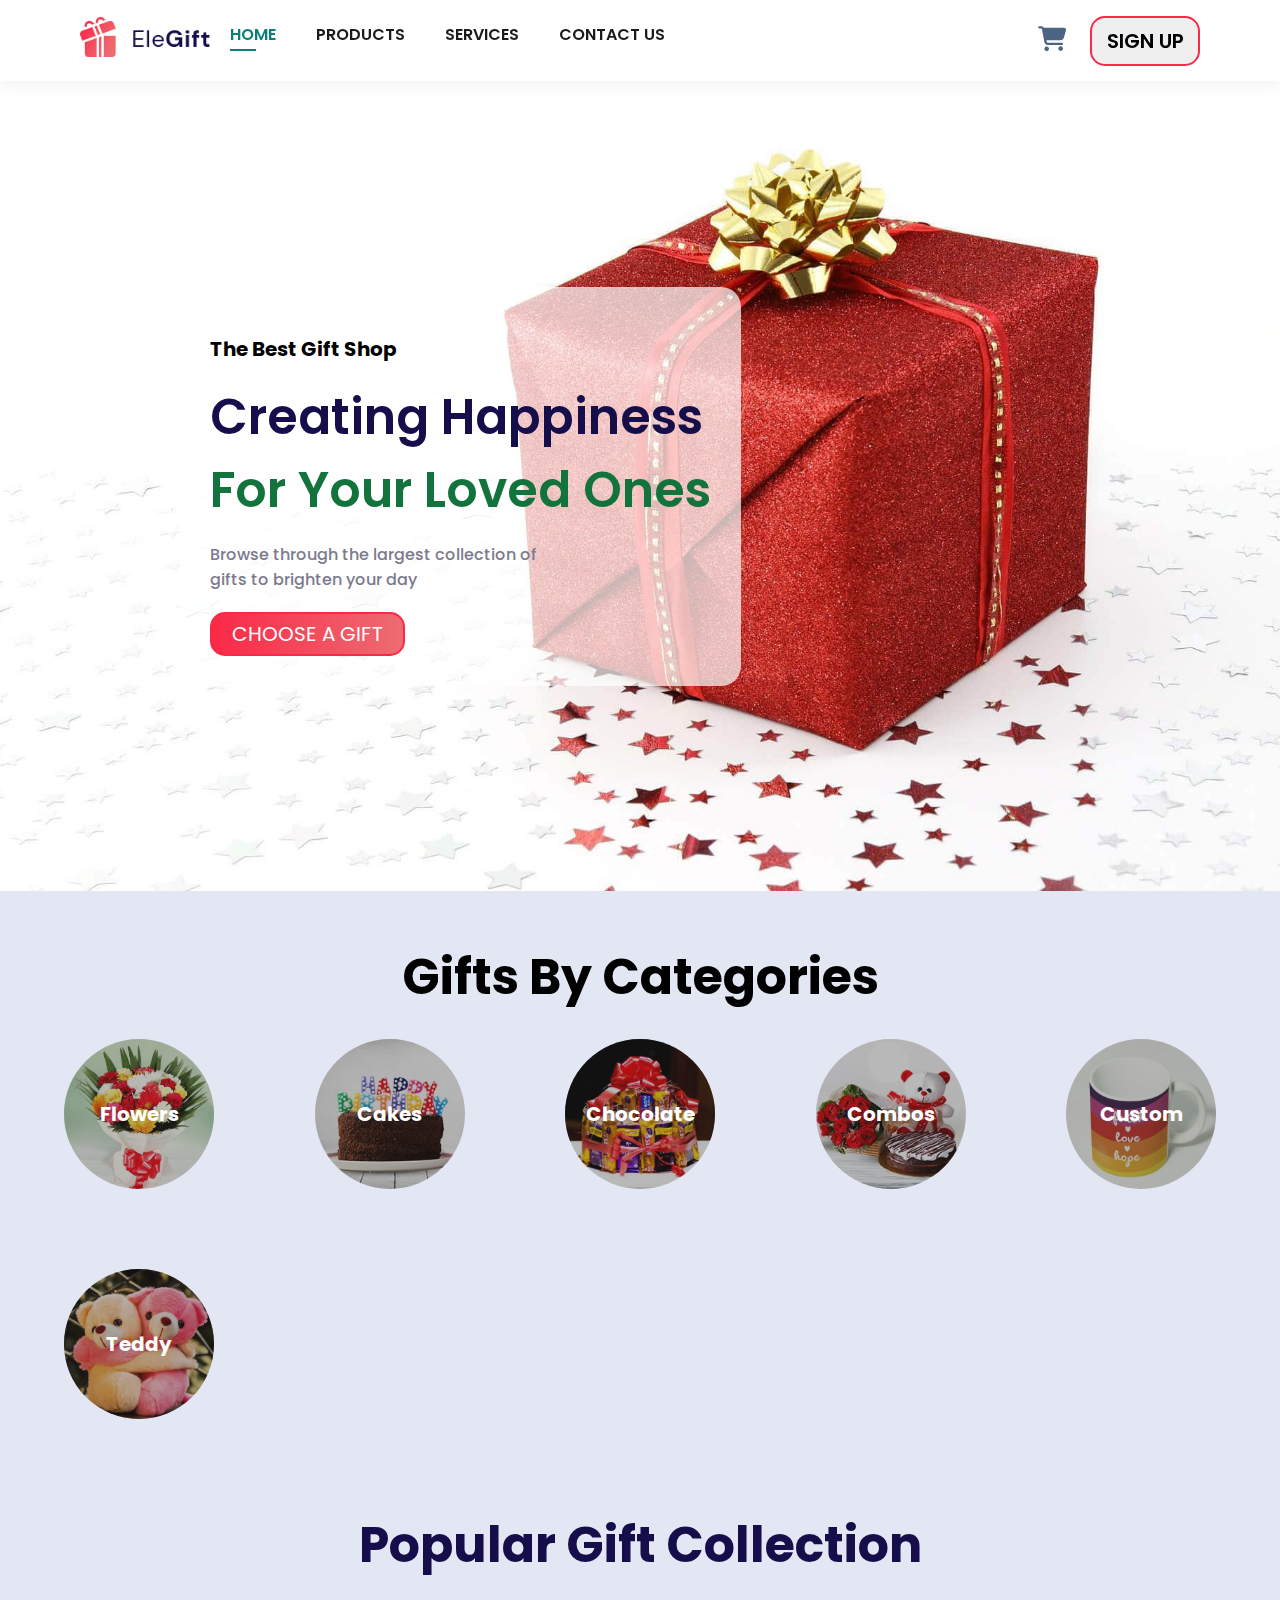
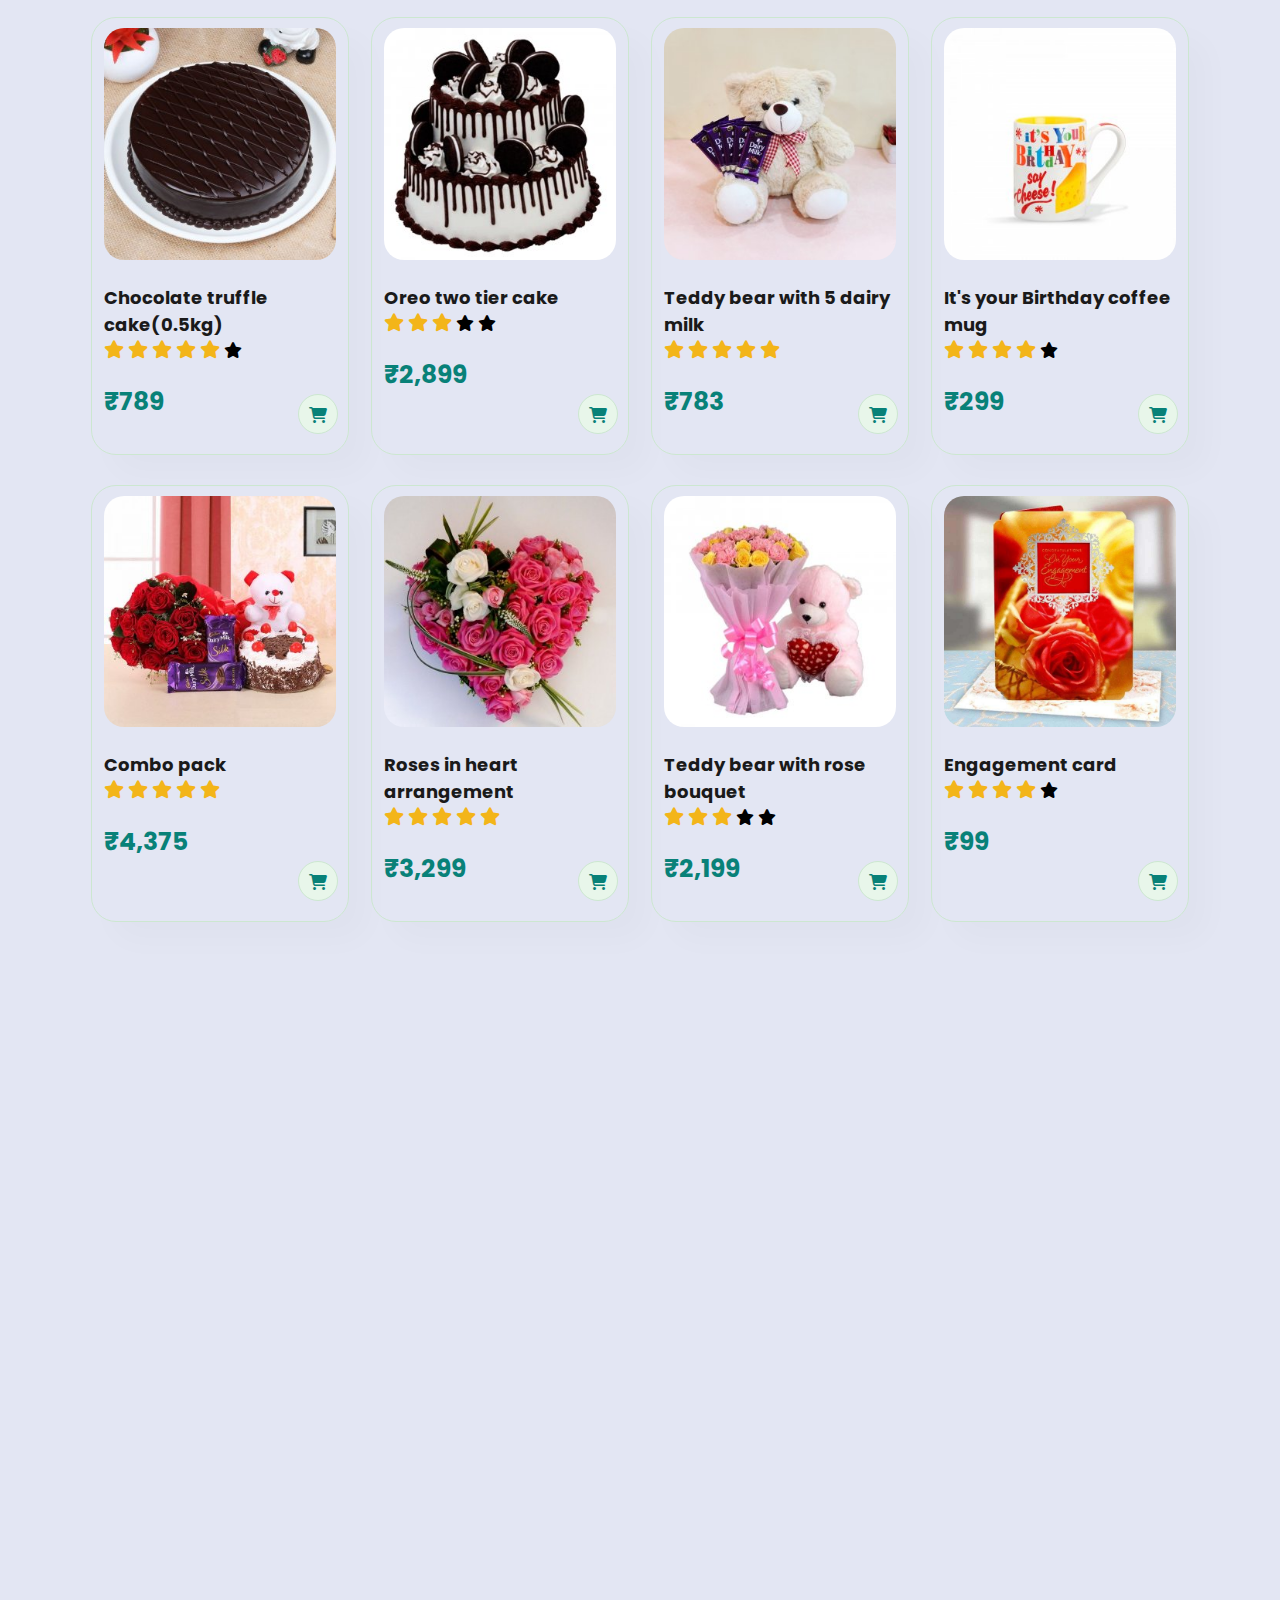
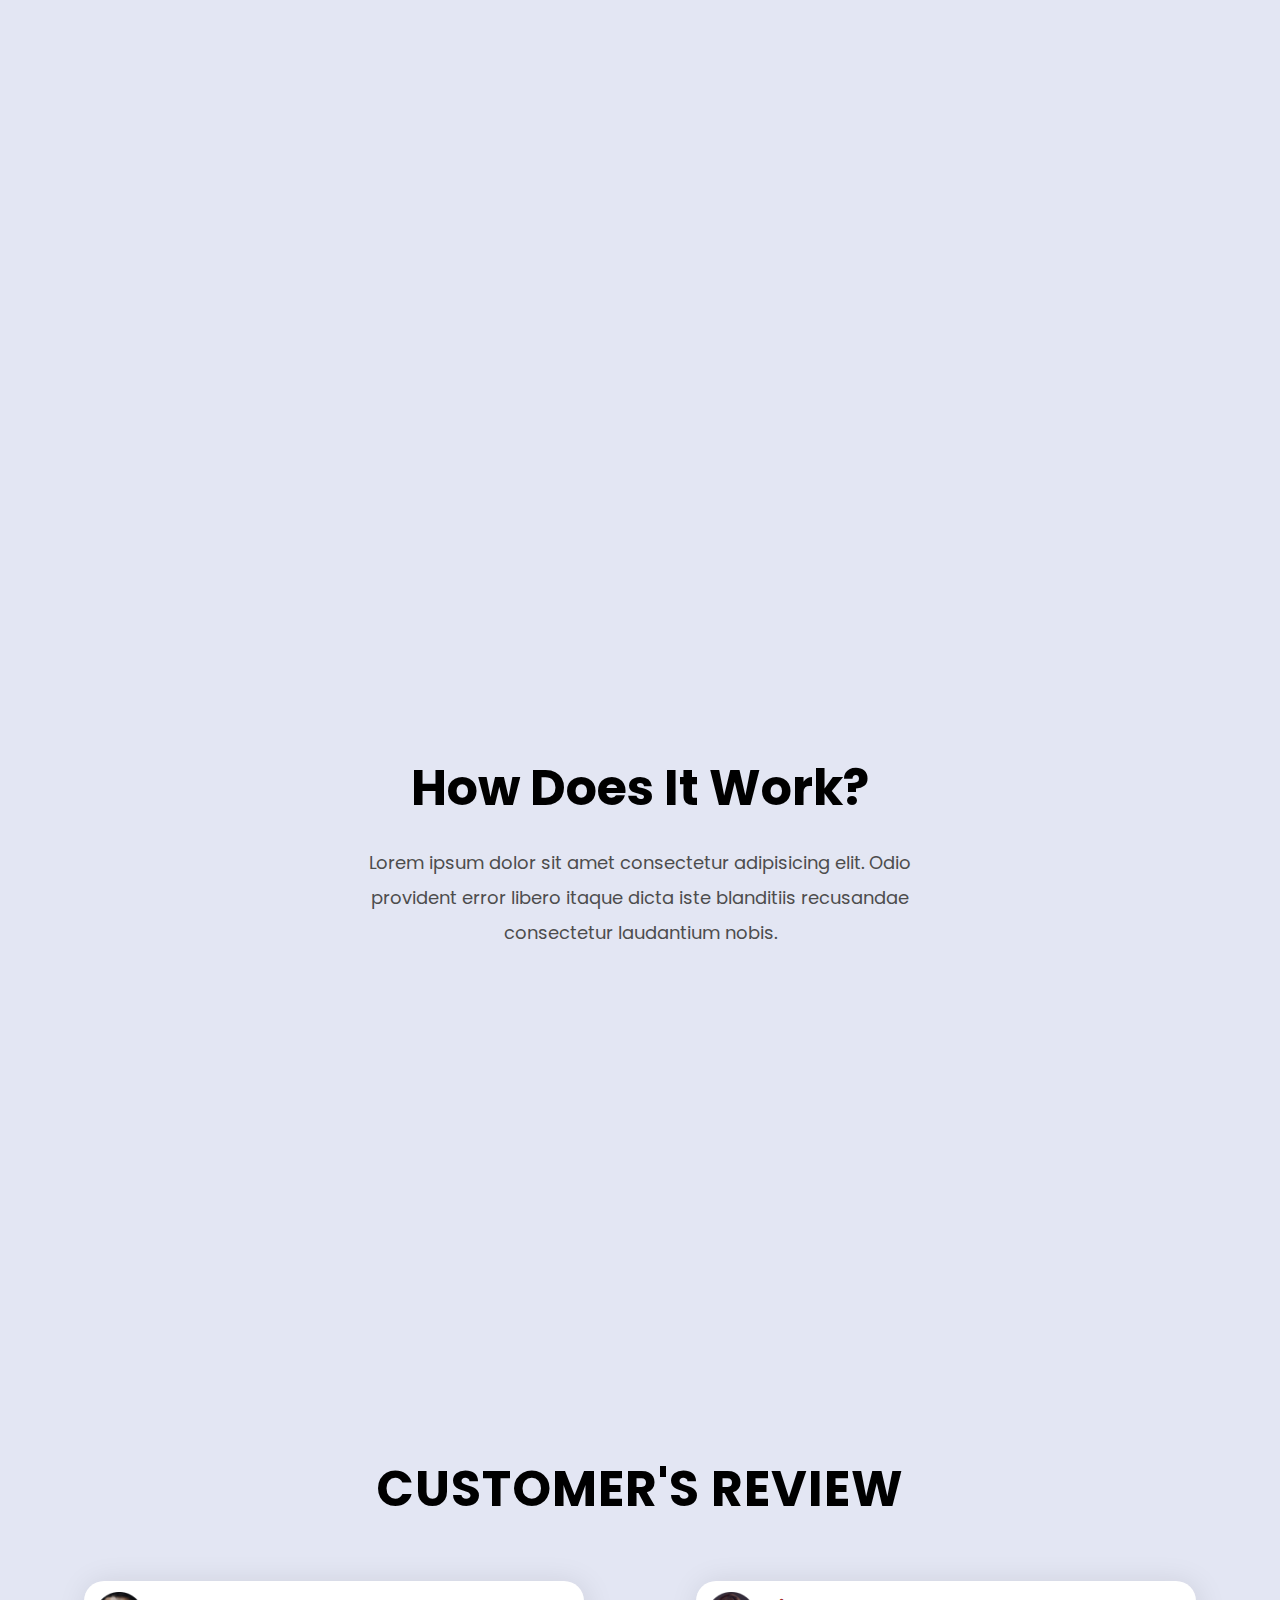
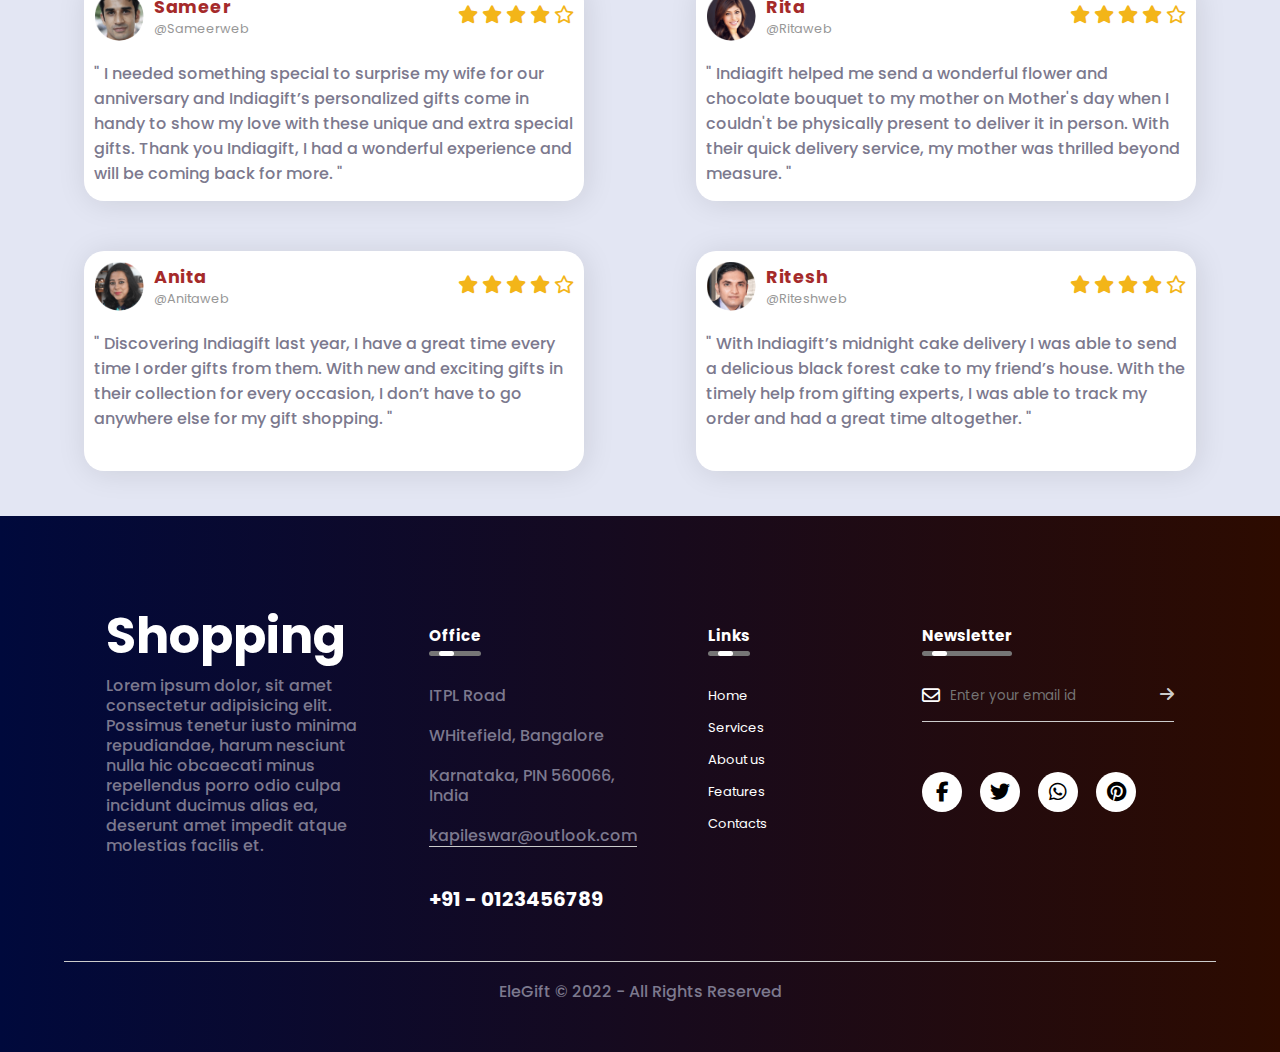
<file: index.html>
<!DOCTYPE html>
<html lang="en">

<head>
    <meta charset="UTF-8">
    <meta http-equiv="X-UA-Compatible" content="IE=edge">
    <meta name="viewport" content="width=device-width, initial-scale=1.0">
    <title>Gift Shop</title>
    <link rel="stylesheet" href="./css/styles.css">
    <link rel="stylesheet" href="https://cdnjs.cloudflare.com/ajax/libs/font-awesome/6.2.0/css/all.min.css"/>
    <link rel="stylesheet" href="https://unpkg.com/aos@next/dist/aos.css" />
    
</head>

<body>
    <section id="header">
        <a href="#"><img src="./images/logo.png" class="logo" alt=""></a>

        <div id="navbar">
            <ul id="nav-left">
                <li><a class="active" href="index.html">HOME</a></li>
                <li><a href="shop.html" target="_blank">PRODUCTS</a></li>
                <li><a href="service.html">SERVICES</a></li>
                <li><a href="contact.html">CONTACT US</a></li>
                <a href="#" id="close"><i class="fa-solid fa-xmark"></i></a>
            </ul>
            <div id="nav-right">
                <a href="cart.html"><i class="fa-solid fa-cart-shopping cart"></i></a>
                <button class="btn">SIGN UP</button>
            </div>
        </div>

        <div id="mobile">
            <i id="bar" class="fas fa-outdent"></i>
            <a href="cart.html"><i class="fa-solid fa-cart-shopping cart"></i></a>
        </div>

    </section>

    <section id="hero">
        <div class="content fadeInLeft">
            <div class="wrap ">
                <h4>The Best Gift Shop</h4>
                <h2>Creating Happiness</h2>
                <h2 style="color:#13733c ;">For Your Loved Ones</h2>
                <p>Browse through the largest collection of <br> gifts to brighten your day</p>
                <button><span> CHOOSE A GIFT</span></button>
            </div>
        </div>
    </section>

    <section id="categories"   >
        <div class="wrapper">
            <h2>Gifts By Categories</h2>

            <div class="categories-container">
                <div class="category">
                    <img src="./images/Categories/Flowers.png" alt="">
                    <div class="category-body">
                        <h4>Flowers</h4>
                    </div>
                </div>

                <div class="category">
                    <img src="./images/Categories/cakes.png" alt="">
                    <div class="category-body">
                        <h4>Cakes</h4>
                    </div>
                </div>


                <div class="category">
                    <img src="./images/Categories/chocolate.jpg" alt="">
                    <div class="category-body">
                        <h4>Chocolate</h4>
                    </div>
                </div>


                <div class="category">
                    <img src="./images/Categories/Combos.png" alt="">
                    <div class="category-body">
                        <h4>Combos</h4>
                    </div>
                </div>

                <div class="category">
                    <img src="./images/Categories/custom.jpg" alt="">
                    <div class="category-body">
                        <h4>Custom</h4>
                    </div>
                </div>

                <div class="category">
                    <img src="./images/Categories/teddy.jpg" alt="">
                    <div class="category-body">
                        <h4>Teddy</h4>
                    </div>
                </div>
            </div>

        </div>
    </section>

    <section id="product1" class="section-p1">
        <h2>Popular Gift Collection</h2>
        <div class="pro-container">
            <div class="pro">
                <img src="./images/product/Chocolate truffle cake(0.5kg 785).jpg" alt="">
                <div class="des">
                    <h5>Chocolate truffle cake(0.5kg)</h5>
                    <div class="star">
                        <i class="fas fa-star stars"></i>
                        <i class="fas fa-star stars"></i>
                        <i class="fas fa-star stars"></i>
                        <i class="fas fa-star stars"></i>
                        <i class="fas fa-star stars"></i>
                        <i class="fas fa-star"></i>
                    </div>
                    <h4>₹789</h4>
                </div>
                <a href="#"><i class="fa-sharp fa-solid fa-cart-shopping cart"></i></a>
            </div>
            <div class="pro">
                <img src="./images/product/Oreo two tier cake(2,899).jpg" alt="">
                <div class="des">
                    <h5>Oreo two tier cake</h5>
                    <div class="star">
                        <i class="fas fa-star stars"></i>
                        <i class="fas fa-star stars"></i>
                        <i class="fas fa-star stars"></i>
                        <i class="fas fa-star"></i>
                        <i class="fas fa-star"></i>
                    </div>
                    <h4>₹2,899</h4>
                </div>
                <a href="#"><i class="fa-sharp fa-solid fa-cart-shopping cart"></i></a>
            </div>
            <div class="pro">
                <img src="./images/product/teddy bear with 5 dairy milk(783).jpg" alt="">
                <div class="des">
                    <h5>Teddy bear with 5 dairy milk</h5>
                    <div class="star">
                        <i class="fas fa-star stars"></i>
                        <i class="fas fa-star stars"></i>
                        <i class="fas fa-star stars"></i>
                        <i class="fas fa-star stars"></i>
                        <i class="fas fa-star stars"></i>
                    </div>
                    <h4>₹783</h4>
                </div>
                <a href="#"><i class="fa-sharp fa-solid fa-cart-shopping cart"></i></a>
            </div>
            <div class="pro">
                <img src="./images/product/It's your Birthday coffee mug(299).jpg" alt="">
                <div class="des">
                    <h5>It's your Birthday coffee mug</h5>
                    <div class="star">
                        <i class="fas fa-star stars"></i>
                        <i class="fas fa-star stars"></i>
                        <i class="fas fa-star stars"></i>
                        <i class="fas fa-star stars"></i>
                        <i class="fas fa-star"></i>
                    </div>
                    <h4>₹299</h4>
                </div>
                <a href="#"><i class="fa-sharp fa-solid fa-cart-shopping cart"></i></a>
            </div>
            <div class="pro">
                <img src="./images/product/combo of teddy bouqute chocolate.jpg" alt="">
                <div class="des">
                    <h5>Combo pack</h5>
                    <div class="star">
                        <i class="fas fa-star stars"></i>
                        <i class="fas fa-star stars"></i>
                        <i class="fas fa-star stars"></i>
                        <i class="fas fa-star stars"></i>
                        <i class="fas fa-star stars"></i>
                    </div>
                    <h4>₹4,375</h4>
                </div>
                <!-- <a href="#"><i class="fal fa-shopping-cart cart"></i></a> -->
                <a href="#"><i class="fa-sharp fa-solid fa-cart-shopping cart"></i></a>
            </div>
            <div class="pro">
                <img src="./images/product/Rose in heart arrangement(3,299).jpg" alt="">
                <div class="des">
                    <h5>Roses in heart arrangement</h5>
                    <div class="star">
                        <i class="fas fa-star stars"></i>
                        <i class="fas fa-star stars"></i>
                        <i class="fas fa-star stars"></i>
                        <i class="fas fa-star stars"></i>
                        <i class="fas fa-star stars"></i>
                    </div>
                    <h4>₹3,299</h4>
                </div>
                <!-- <a href="#"><i class="fal fa-shopping-cart cart"></i></a> -->
                <a href="#"><i class="fa-sharp fa-solid fa-cart-shopping cart"></i></a>
            </div>
            <div class="pro">
                <img src="./images/product/teddy bear with rose bouquet(2199).jpg" alt="">
                <div class="des">
                    <h5>Teddy bear with rose bouquet</h5>
                    <div class="star">
                        <i class="fas fa-star stars"></i>
                        <i class="fas fa-star stars"></i>
                        <i class="fas fa-star stars"></i>
                        <i class="fas fa-star"></i>
                        <i class="fas fa-star"></i>
                    </div>
                    <h4>₹2,199</h4>
                </div>
                <!-- <a href="#"><i class="fal fa-shopping-cart cart"></i></a> -->
                <a href="#"><i class="fa-sharp fa-solid fa-cart-shopping cart"></i></a>
            </div>
            <div class="pro">
                <img src="./images/product/Engagement card (99).jpg" alt="">
                <div class="des">
                    <h5>Engagement card</h5>
                    <div class="star">
                        <i class="fas fa-star stars"></i>
                        <i class="fas fa-star stars"></i>
                        <i class="fas fa-star stars"></i>
                        <i class="fas fa-star stars"></i>
                        <i class="fas fa-star "></i>
                    </div>
                    <h4>₹99</h4>
                </div>
                <a href="#"><i class="fa-sharp fa-solid fa-cart-shopping cart"></i></a>
            </div>
        </div>
    </section>

    <section id="sm-banner" class="section-p1">
        <div class="banner-box" data-aos="fade-right" data-aos-duration="1000" data-aos-offset="200">
            <h4>crazy deals</h4>
            <h2>buy 1 gift 1 free</h2>
            <span> The best gifts on sale</span>
            <button class="white">Learn More</button>
        </div>

        <div class="banner-box banner-box2" data-aos="fade-left" data-aos-duration="1000" data-aos-offset="200">
            <h4>autumn/winter</h4>
            <h2>upcomming season</h2>
            <span> The best gifts on sale</span>
            <button class="white">Collection</button>
        </div>
    </section>

    <section id="banner3" class="section-p1">
        <div class="banner-box" data-aos="fade-right">
            <h2>CELEBRATION CAKES</h2>
            <h3>30% OFF</h3>
        </div>
        <div class="banner-box banner-box2" data-aos="fade-up" >
            <h2>BEAUTIFUL BOUQUETS</h2>
            <h3>20% OFF</h3>
        </div>
        <div class="banner-box banner-box3" data-aos="fade-left">
            <h2>TOP-MOST TOYS</h2>
            <h3>25% OFF</h3>
        </div>
    </section>

    <section class="sec">
        <div class="main">
            <section class="secA">
                <div class="header">
                    <div class="heading">
                        <div class="H"><h2>How Does It Work?</h2></div>
                    </div>
                    <div class="work">
                        <div class="text">Lorem ipsum dolor sit amet consectetur adipisicing elit. Odio provident error libero itaque dicta iste blanditiis recusandae consectetur laudantium nobis.</div>
                    </div>
                </div>
            </section>
            <section class="secB">
                <div class="container">
                    <div class="block" data-aos="fade-right">
                        <div class="blk">
                        <div class="block1">
                            <h4>Choose From Our Collection Of Popular Gifts For Every Occasion.</h4>
                            <p>Lorem ipsum dolor sit amet consectetur adipisicing elit. Minima, tempora?</p>
                            <div class="button"><a href="#">READ MORE</a></div>
                            </div>
                    </div>
                    </div>
                    <div class="block" data-aos="fade-up">
                        <div class="blk">
                        <div class="block1">
                            <h4>Enter Delivery Address, Date, and Time. Add A Personalized Note.</h4>
                            <p>Lorem ipsum dolor sit amet consectetur adipisicing elit. Minima, tempora?</p>
                            <div class="button"><a href="#">READ MORE</a></div>
                            </div>
                    </div>
                    </div>
                    <div class="block" data-aos="fade-left">
                        <div class="blk">
                        <div class="block1">
                            <h4>Have Your Gifts Delivered To The Doorstep Of Your Loved Ones.</h4>
                            <p>Lorem ipsum dolor sit amet consectetur adipisicing elit. Minima, tempora?</p>
                            <div class="button"><a href="#">READ MORE</a></div>
                            </div>
                    </div>
                    </div>
                </div>
            </section>
        </div>
    </section>

    <section id="testimonials">
        <div class="testimonial-heading">
           <h2>CUSTOMER'S REVIEW</h2>
        </div>
        <div class="testimonial-box-container">
  
             <div class="testimonial-box">
                 <div class="box-top">
                     <div class="profile">
                        <div class="profile-img">
                          <img src="./images/Review/r1.png"/>
                        </div>
                        <div class="name-user">
                           <strong>Sameer</strong>
                           <span>@Sameerweb</span>
                        </div>
                     </div>
                     <div class="review">
                      <i class="fas fa-star stars"></i>
                      <i class="fas fa-star stars"></i>
                      <i class="fas fa-star stars"></i>
                      <i class="fas fa-star stars"></i>
                      <i class="far fa-star stars"></i>
                     </div>
                 </div>
                 <div class="client-comments">
                   <p>" I needed something special to surprise my wife for our anniversary and Indiagift’s personalized gifts come in handy to show my love with these unique and extra special gifts. Thank you Indiagift, I had a wonderful experience and will be coming back for more. "</p>
                 </div>
             </div>
             <div class="testimonial-box">
              <div class="box-top">
                  <div class="profile">
                     <div class="profile-img">
                       <img src="./images/Review/r2.png"/>
                     </div>
                     <div class="name-user">
                        <strong>Rita</strong>
                        <span>@Ritaweb</span>
                     </div>
                  </div>
                  <div class="review">
                   <i class="fas fa-star stars"></i>
                   <i class="fas fa-star stars"></i>
                   <i class="fas fa-star stars"></i>
                   <i class="fas fa-star stars"></i>
                   <i class="far fa-star stars"></i>
                  </div>
              </div>
              <div class="client-comments">
                <p>" Indiagift helped me send a wonderful flower and chocolate bouquet to my mother on Mother's day when I couldn't be physically present to deliver it in person. With their quick delivery service, my mother was thrilled beyond measure. "</p>
              </div>
          </div>
          <div class="testimonial-box">
            <div class="box-top">
                <div class="profile">
                   <div class="profile-img">
                     <img src="./images/Review/r3.png"/>
                   </div>
                   <div class="name-user">
                      <strong>Anita</strong>
                      <span>@Anitaweb</span>
                   </div>
                </div>
                <div class="review">
                 <i class="fas fa-star stars"></i>
                 <i class="fas fa-star stars"></i>
                 <i class="fas fa-star stars"></i>
                 <i class="fas fa-star stars"></i>
                 <i class="far fa-star stars"></i>
                </div>
            </div>
            <div class="client-comments">
              <p>" Discovering Indiagift last year, I have a great time every time I order gifts from them. With new and exciting gifts in their collection for every occasion, I don’t have to go anywhere else for my gift shopping. "</p>
            </div>
        </div>
        <div class="testimonial-box">
          <div class="box-top">
              <div class="profile">
                 <div class="profile-img">
                   <img src="./images/Review/r4.png"/>
                 </div>
                 <div class="name-user">
                    <strong>Ritesh</strong>
                    <span>@Riteshweb</span>
                 </div>
              </div>
              <div class="review">
               <i class="fas fa-star stars"></i>
               <i class="fas fa-star stars"></i>
               <i class="fas fa-star stars"></i>
               <i class="fas fa-star stars"></i>
               <i class="far fa-star stars"></i>
              </div>
          </div>
          <div class="client-comments">
            <p>" With Indiagift’s midnight cake delivery I was able to send a delicious black forest cake to my friend’s house. With the timely help from gifting experts, I was able to track my order and had a great time altogether. "</p>
          </div>
      </div>
  
    </div>
        </div>
  
    </section>

    <footer>
        <div class="row">
            <div class="col">
                <h2 class="logo">Shopping</h2>
                <p>
                    Lorem ipsum dolor, sit amet consectetur adipisicing elit. Possimus tenetur iusto minima repudiandae,
                    harum nesciunt nulla hic obcaecati minus repellendus porro odio culpa incidunt ducimus alias ea,
                    deserunt amet impedit atque molestias facilis et.
                </p>
            </div>
            <div class="col">
                <h3>Office <div class="underline"><span></span></div>
                </h3>
                <p>ITPL Road</p>
                <p>WHitefield, Bangalore</p>
                <p>Karnataka, PIN 560066, India</p>
                <p class="email-id">kapileswar@outlook.com</p>
                <h4>+91 - 0123456789</h4>
            </div>
            <div class="col">
                <h3>Links<div class="underline"><span></span></div>
                </h3>
                <ul>
                    <li><a href="">Home</a></li>
                    <li><a href="">Services</a></li>
                    <li><a href="">About us</a></li>
                    <li><a href="">Features</a></li>
                    <li><a href="">Contacts</a></li>
                </ul>
            </div>
            <div class="col">
                <h3>Newsletter<div class="underline"><span></span></div>
                </h3>
                <form>
                    <i class="fa-regular fa-envelope"></i>
                    <input type="email" placeholder="Enter your email id" required>
                    <button type="submit"><i class="fa-solid fa-arrow-right"></i></button>
                </form>
                <div class="social-icon">
                    <i class="fa-brands fa-facebook-f"></i>
                    <i class="fa-brands fa-twitter"></i>
                    <i class="fa-brands fa-whatsapp"></i>
                    <i class="fa-brands fa-pinterest"></i>
                </div>
            </div>
        </div>
        <hr>
        <p class="copyright">EleGift © 2022 - All Rights Reserved</p>
    </footer>

    
    <script src="/js/script.js"></script>
    <script src="https://unpkg.com/aos@next/dist/aos.js"></script>
  <script>
    AOS.init({
        easing: 'ease',
        duration:"1000",
        offset:"200"
    });

  </script>
</body>

</html>
</file>
<file: css/styles.css>
@import url('https://fonts.googleapis.com/css2?family=Poppins:wght@300&display=swap');

*{
    margin: 0;
    padding: 0;
    box-sizing: border-box;
    font-family: 'Poppins', sans-serif;
    list-style: none;
    text-decoration: none;
}

h1{
    font-size: 50px;
    line-height: 64px;
}

h2{
    font-size: 49px;
    
}

h4{
    font-size: 20px;
    line-height: 64px;
}

p{
    font-size: 16px;
    font-weight: 500;
    margin: 15px 0 20px 0;
    color: #7C798E;
}

body{
    width: 100%;
}

.section-p1{
    padding: 40px 80px;
    /* background-color: #EEF1F6; */
    background-color: #E3E6F3;
}

.section-m1{
   margin: 40px 0;
}

/* header starts */

#header{
    display: flex;
    align-items: center;
    justify-content: space-between;
    padding: 20px 80px;
    background-color: #ffffff;
    box-shadow: 0 5px 15px rgba(0, 0, 0, 0.05) ;
    z-index: 999;
    position: sticky;
    top: 0;
    left: 0;
    height: 81px;
}

#header .logo{
    width: 130px;
    height: 40px;
}

#navbar{
    width:1130px;
    display: flex;
    justify-content: space-between;
    align-items: center;
}

#nav-left{
    display:flex;
    align-items: center;
    justify-content: center;
}

#nav-left li{
    padding: 0 20px;
    position: relative;
}

#nav-left li a{
    font-size: 16px;
    font-weight: 600;
    color: #1a1a1a;
    transition: 0.3s ease;
}

#nav-left li a:hover,
#nav-left li a.active{
    color: #088178;
}

#nav-left li a:hover::after,
#nav-left li a.active::after{
    content: "";
    width: 30%;
    height: 2px;
    background: #088178;
    position: absolute;
    bottom: -4px;
    left: 20px;
}


#nav-right .btn{
    width: 110px;
    height: 50px;
    font-size: 20px;
    font-weight: 600;
    border: solid #FA2947 2px;
    border-radius: 15px;
    display: inline-block;
    /* color: black; */
    background-image:#E3E6F3;
    cursor: pointer;
}

#nav-right .btn:hover{
    color:white;
    background-image: linear-gradient(90deg, #FA2947 , #ED6C71 100%);
}

#nav-right .cart{
    font-size: 25px;
    padding-right:20px ;
    color: rgba(55, 84, 120, 0.901);
}

#nav-right .cart:hover{
    color: #810808;
}

#mobile{
    display: none;
    justify-content: center;
}

#close{
    display: none;
}
/* home starts */
#hero{
    height: 90vh;
    width: 100%;
    background-image: url(../images/homeBanner.jpg);
    background-position: top 25% right 5%;
    background-size: cover;
    padding: 0 180px;
    display: flex;
    flex-direction: column;
    align-items: flex-start;
    justify-content: center;
}

#hero h2{
    color:#150E4B ;
    font-weight: 600;
}
#hero .content{
    background-color: rgba(255, 255, 255, 0.7);
    border-radius: 20px 20px 20px 20px;
    position: relative;
}

#hero .content .wrap{
    padding: 30px 30px 30px 30px;
}

#hero button{
    padding: 5px 20px;
    font-size: 20px;
    font-weight: 400;
    border: solid #FA2947 2px;
    border-radius: 15px;
    display: inline-block;
    color: white;
    background-image: linear-gradient(90deg, #FA2947 , #ED6C71 100%);
    background-color: transparent;
}

#hero button:hover{
    color: black;
    background-color: rgba(218, 35, 35, 0.981);
    background-image: linear-gradient( #ffffff , #ffffff 100%);
}

/* features start */
#categories{
    background-color: #E3E6F3;
    width: 100%;
}

#categories .wrapper{
	width: 90%;
	margin:auto;
	display: flex;
	justify-content: space-around;
	align-items: center;
	gap:25px;
	flex-direction:column;
	padding:50px 0;
}

#categories .wrapper .categories-container{
	display:flex;
	gap:80px;
	flex-wrap:wrap;
	justify-content:space-between;
	align-items:center;
}

#categories .wrapper .categories-container .category{
	width:150px;
	height:150px;
	position:relative;
	overflow:hidden;
	border-radius:100%;
    transition:.5s ease-out
}

#categories .wrapper .categories-container .category img{
    height: 100%;
    width: 100%;
    object-fit: cover;
    position: relative;
}

#categories .wrapper .categories-container .category:hover{
	cursor:pointer;
}

#categories .wrapper .categories-container .category:hover img{
	transform:scale(1.2);
	transition:.5s ease-in;
}

#categories .wrapper .categories-container .category::before{
	content:'';
	top:0;
	left:0;
	right:0;
	bottom:0;
	background-color:#33333357;
	position:absolute;
	z-index:1;
}

#categories .wrapper .categories-container .category .category-body{
	position:absolute;
	text-align:center;
	color:#fff;
	z-index:2;
	height:100%;
	width:100%;
	top:0;
	bottom:0;
	left:0;
	right:0;
	display:flex;
	justify-content:center;
	align-items:center;
	flex-direction:column;
}



 .fadeInLeft{

    -webkit-animation: fadeInLeft 1.2s both;
    -moz-animation: fadeInLeft 1.2s both;
    -o-animation: fadeInLeft 1.2s both;
    animation: fadeInLeft 1.2s both;
}

@-webkit-keyframes fadeInLeft {
    0%{
        opacity: 0;
        -webkit-transform: translateX(-180px);
    }
    100%{
        opacity: 1;
        -webkit-transform: translateX(0);
    }
}
@-moz-keyframes fadeInLeft {
    0%{
        opacity: 0;
        -moz-transform: translateX(-180px);
    }
    100%{
        opacity: 1;
        -moz-transform: translateX(0);
    }
}
@-o-keyframes fadeInLeft {
    0%{
        opacity: 0;
        -o-transform: translateX(-180px);
    }
    100%{
        opacity: 1;
        -o-transform: translateX(0);
    }
}
@keyframes fadeInLeft {
    0%{
        opacity: 0;
        transform: translateX(-180px);
    }
    100%{
        opacity: 1;
        transform: translateX(0);
    }
}


/*product section */

#product1{
    text-align: center;
}

#product1 h2{
    color: #150E4B;
}
#product1 .pro-container{
    display: flex;
    justify-content: space-around;
    padding-top: 20px;
    flex-wrap: wrap;
}

#product1 .pro{
    width: 23%;
    min-width: 250px;
    padding: 10px 12px;
    border: 1px solid #cce7d0;
    border-radius: 25px;
    cursor: pointer;
    box-shadow: 20px 20px 30px rgba(0, 0, 0, 0.02);
    margin: 15px 0;
    transition: 0.2s ease;
    position: relative;
}

#product1 .pro:hover{
    box-shadow: 20px 20px 30px rgba(0, 0, 0, 0.1);
}

#product1 .pro img{
    width: 100%;
    border-radius: 20px;
}

#product1 .pro .des{
    text-align: start;
    padding: 10px 0;
}

#product1 .pro .des h5{
    padding-top: 7px;
    color: #1a1a1a;
    font-size: 18px;
}

/* #product1 .pro .des */
 .stars{
    font-size: 18px;
    color: rgb(243, 181, 25);
}

#product1 .pro .des h4{
    padding-top: 7px;
    font-size: 25px;
    font-weight: 700;
    color: #088178;
}

#product1 .pro .cart{
    width: 40px;
    height: 40px;
    line-height: 40px;
    border-radius: 50px;
    background-color: #e8f6ea;
    color: #088178;
    border: 1px solid #cce7d0;
    position: absolute;
    bottom: 20px;
    right: 10px;

}


/* Banner Section */
button.white{
    font-size: 13px;
    font-weight: 600;
    padding: 11px 18px;
    color: white;
    background-color: transparent;
    cursor: pointer;
    border: 1px solid white;
    outline: none;
    transition: 0.2s;
}

#sm-banner {
    display: flex;
    justify-content: space-between;
    flex-wrap: wrap;
}

#sm-banner .banner-box{
    display: flex;
    flex-direction: column;
    justify-content: center;
    align-items: flex-start;
    background-image: url(../images/Banner/gifts_deals.jpg);
    min-width: 670px;
    height: 50vh;
    background-size: cover;
    background-position: center;
    padding: 30px;
}

#sm-banner .banner-box2{
    background-image: url(../images/Banner/banner-box2.jpeg);
}

#sm-banner h4 {
    color: yellow;
    font-size: 30px;
    font-weight: 300;
}

#sm-banner h2 {
    color: white;
    font-size: 50px;
    font-weight: 800;
}

#sm-banner span {
    color: white;
    font-size: 20px;
    font-weight: 500;
    padding-bottom: 15px;
}

#sm-banner .banner-box:hover button{
    background: #088178;
    border: 1px solid #088178;
}

#banner3{
    display: flex;
    justify-content: space-between;
    flex-wrap: wrap;
    padding: 0 80px;

}

#banner3 .banner-box{
    display: flex;
    flex-direction: column;
    justify-content: center;
    align-items: flex-start;
    background-image: url(../images/Banner/cake.jpg);
    min-width: 30%;
    height: 30vh;
    background-size: cover;
    background-position: center;
    padding: 20px;
    margin-bottom: 50px;
}

#banner3 .banner-box2{
    background-image: url(../images/Banner/Flower.jpg);
}

#banner3 .banner-box3{
    background-image: url(../images/Banner/Teddy.jpg);
}

#banner3 h2{
    color: white;
    font-weight: 900;
    font-size: 30px;
}

#banner3 h3{
    color: yellow;
    font-weight: 800;
    font-size: 25px;
}

/* work section  */
.sec{
    padding: 75px 0px;
    width: 100vw;
    background-color: #E3E6F3;
}
h2{
    color: black;
}
.main{
    display: flex;
    flex-direction: column;
    width: 70%;
    margin: auto;
    position: relative;
    font-family: 'Poppins', sans-serif;
    color: rgb(77, 77,77);
}
.secA{
    margin-bottom: 30px;
}
.secB{
    width: 100%;
}
.header{
    display: flex;
    width: 70%;
    flex-direction: column;
    text-align: center;
    margin: auto;
}
.heading{
    margin-bottom: 20px;
    font-size: 30px;
}
.work{
    font-size: 18px;
    font-weight: 400;
    line-height: 35px;
}
.container{
    display: flex;
    font-size: 18px;
}
.blk{
    padding: 30px 20px 40px 20px;
    border-radius: 20px;
    margin: 10px 10px 10px 10px;
    display: block;
    
}
.block1{
    display: flex;
    flex-direction: column;
    line-height: 22.4px;
}
.secB h4{
    color: black;
    font-size: 19px;
    line-height: 27px;
    margin-bottom: 15px;
}
.secB p{
    margin-bottom: 30px;
    line-height: 1.8em;
}
.secB a{
    padding: 12px 26px 12px 15px;
    border-radius: 10px;
    border: 1.5px solid rgb(21,14,75);
    text-decoration: none;
    color: black;
    font-size: 14px;
}
.secB .blk:hover{
    background: white;
}
.secB a:hover{
    background: rgb(39, 96, 189);
}

/* Review Section */
#testimonials{
   display: flex;
   justify-content: center;
   align-items: center;
   flex-direction: column;
   width: 100%;
   background-color: #E3E6F3;
}
.testimonial-heading{
   letter-spacing: 1px;
   margin: 30px 0px;

   display: flex;
   flex-direction: column;
   justify-content: center;
   align-items: center;
}

.testimonial-box-container{
   display: flex;
   justify-content: center;
   align-items: center;
   flex-wrap: wrap;
   width: 100%;
   padding-bottom: 20px; 
}
.testimonial-box{
   width: 500px;
   height: 220px;
   box-shadow: 2px 2px 30px rgba(0,0,0,0.1);
   background-color: white;
   margin: 25px 56px;
   padding: 10px 10px;
   cursor: pointer;
   border-radius: 20px;
}
.profile-img{
   width: 50px;
   height: 50px;
   border-radius: 50%;
   overflow: hidden;
   margin-right: 10px;
}
.profile-img img{
   width: 100%;
   height: 100%;
   object-fit: cover;
   object-position: center; 

}
.profile{
   display: flex;
   align-items: center;
}
.name-user{
   display: flex;
   flex-direction: column;
}
.name-user strong{
   color:brown;
   font-size: 1.1rem;
   letter-spacing: 0.5px;
}
.name-user span{
   color: #979797;
   font-size: 0.8rem;
}
.reviews{
   color: yellow;
}
.box-top{
   display: flex;
   justify-content: space-between;
   align-items: center;
   margin-bottom: 20px;
}
.client-comment{
   font-size: o.9rem;
   color: brown;
   
}
.testimonial-box:hover{
   transform: translateY(-10px);
   transition: all ease 0.3s;
}
@media(max-width:1060px){
   .testimonial-box{
       width:45%;
       padding:10px;
   }
}
@media(max-width:790px){
   .testimonial-box{
       width:100%;
   }
   .testimonial-heading h1{
       font-size: 1.4rem;
   }
}
@media(max-width:340px){
   .box_top{
       flex-wrap: wrap;
       margin-bottom: 10px;
   }
   .reviews{
       margin-top: 10px;
   }
}


/* footer section */
footer{
    width: 100%;
    background: linear-gradient(to right, #00093c, #2d0b00);
    color: #fff;
    padding: 100px 0 30px;
    font-size: 13px;
    line-height: 20px;
}
.row{
    width: 85%;
    margin: auto;
    display: flex;
    flex-wrap: wrap;
    align-items: flex-start;
    justify-content: space-between;
}
.col{
    flex-basis: 25%;
    padding:10px;
}
.col:nth-child(2),.col:nth-child(3){
    flex-basis: 15%;
}
footer .logo{
    width: 80px;
    margin-bottom: 30px;
    color: white;
}
.col h3{
    width: fit-content;
    margin-bottom: 40px;
    position: relative;
}
.email-id{
    width: fit-content;
    border-bottom: 1px solid #ccc;
    margin: 20px 0;
}
ul li{
    list-style: none;
    margin-bottom: 12px;
}

ul li a{
    text-decoration: none;
    color: #fff;
}

ul li a:hover{
    color: #384cbc;
}

form{
    padding-bottom: 15px;
    display: flex;
    align-items: center;
    justify-content: space-between;
    border-bottom: 1px solid #ccc;
    margin-bottom: 50px;
}
form .fa-regular{
    font-size: 18px;
    margin-right: 10px;
}
form  input{
    width: 100%;
    background: transparent;
    color: #ccc;
    border: 0;
    outline: none;
}
form button{
    background: transparent;
    border: 0;
    outline: none;
    cursor: pointer;
}
form button .fa-solid{
    font-size: 16px;
    color: #ccc;
}
.social-icon .fa-brands{
    width: 40px;
    height: 40px;
    border-radius: 50%;
    text-align: center;
    line-height: 40px;
    font-size: 20px;
    color: #000;
    background: #fff;
    margin-right: 15px;
    cursor: pointer;
}

.social-icon .fa-brands:hover{
    color:blue ;
    background-color: black;
}
hr{
    border: 0;
    border-bottom: 1px solid #ccc;
    width: 90%;
    margin: 20px auto;
}
.copyright{
    text-align: center;
}
.underline{
    width: 100%;
    height: 5px;
    background: #767676;
    border-radius: 3px;
    position: absolute;
    top: 25px;
    left: 0;
    overflow: hidden;
}
.underline span{
    width: 15px;
    height: 100%;
    background: #fff;
    border-radius: 3px;
    position: absolute;
    top: 0;
    left: 10px;
    animation: moving 2s linear infinite;
}
@keyframes moving {
    0%{
        left: -20px;
    }
    100%{
        left: 100%;
    }
}

@media (max-width: 800px){
    footer{
        bottom: unset;
    }
    .col{
        flex-basis: 100%;
    }
    .col:nth-child(2),.col:nth-child(3){
        flex-basis: 100%;
    }
}



/* Media queries */
@media (max-width:924px) {
    #nav-left {
        display: flex;
        flex-direction: column;
        align-items: flex-start;
        justify-content: flex-start;
        position: fixed;
        top: 0;
        right: -300px;
        height: 100vh;
        width: 300px;
        background-color: #E3E6F3;
        box-shadow: 0 40px 60px rgb(0,0,0,0.1);
        padding: 80px 0 0 10px;
        transition: 0.3s;
    }

    #nav-left.active{
        right: 0;
    }

    #nav-left li{
        margin-bottom: 25px;
        padding: 10px 10px;
    }

    #nav-left li a{
        font-size: 24px;
    }

    #mobile{
        display: flex;
        justify-content: center;
        cursor: pointer;
    }

    #mobile i{
        /* color: 1a1a1a; */
        font-size: 24px;
        padding-left: 24px;
    }

    #mobile .cart{
        color: rgba(55, 84, 120, 0.901);
    }

    #nav-right a{
        display: none;
    }

    #nav-right{
        padding-left: 390px;
    }

    #close{
        display: inline;
        position: absolute;
        top: 30px;
        left: 30px;
        font-size: 35px;
        color: #222;

    }
}
</file>
